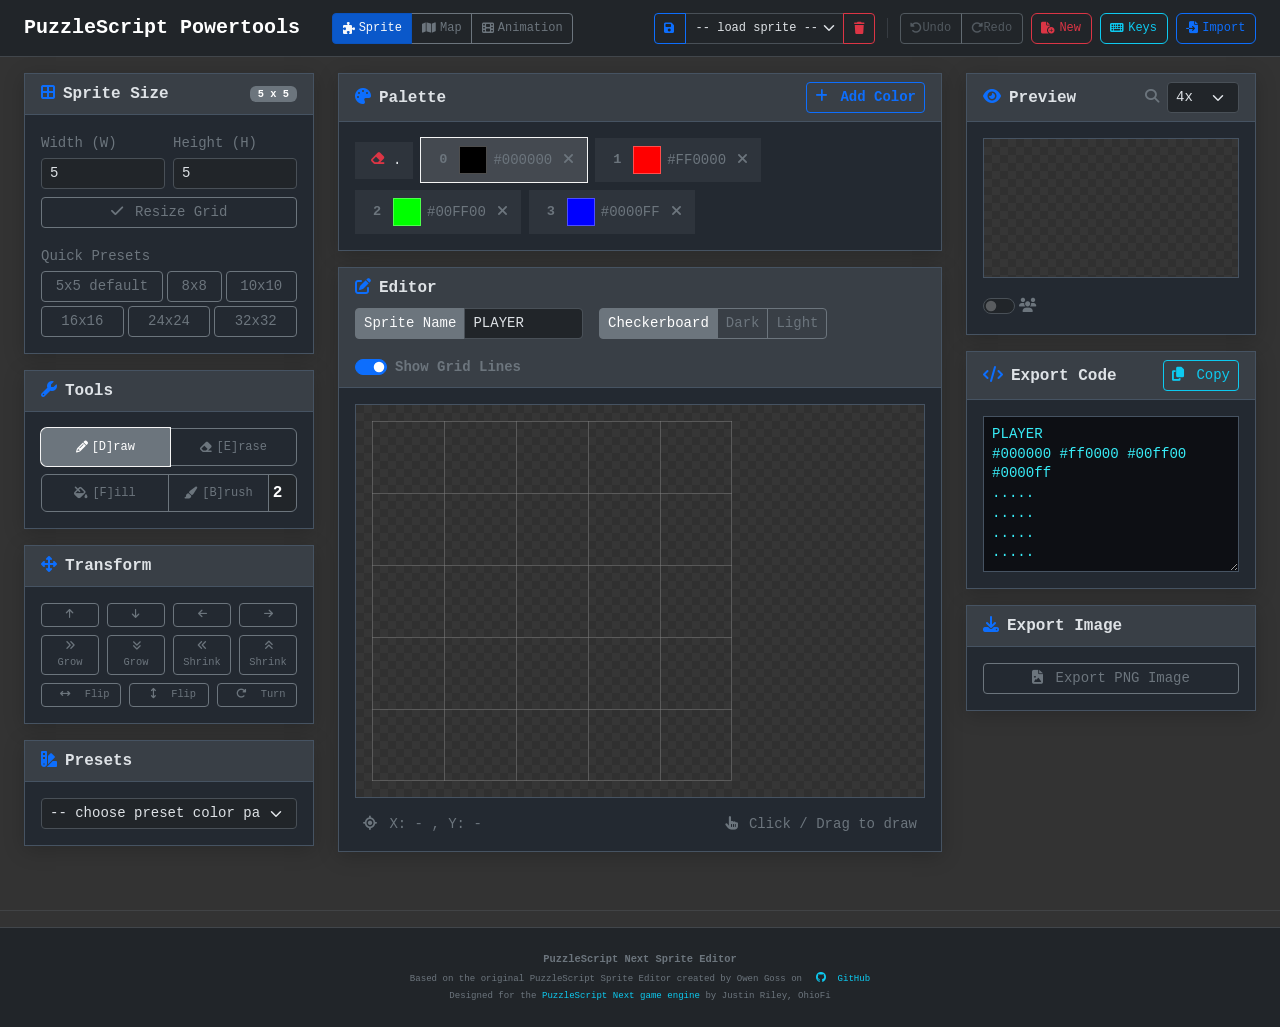
<file: index.html>
<!DOCTYPE html>
<html>

<head>
	<title>PuzzleScript Next Sprite Editor</title>

	<!-- Bootstrap 5 CSS -->
	<link href="https://cdn.jsdelivr.net/npm/bootstrap@5.3.2/dist/css/bootstrap.min.css" rel="stylesheet">
	<!-- FontAwesome 6 Icons -->
	<link rel="stylesheet" href="https://cdnjs.cloudflare.com/ajax/libs/font-awesome/6.4.2/css/all.min.css">
	<script src="https://ajax.googleapis.com/ajax/libs/jquery/1.7.2/jquery.min.js"></script>
	<!--link rel="stylesheet" href="normalize.css"-->
	<link rel="stylesheet" href="psse_style.css">

	</script>
</head>

<body class="" data-bs-theme="dark">

	<!-- Header Navbar -->
<nav class="navbar navbar-expand-lg navbar-dark bg-dark border-bottom border-secondary-subtle py-2">
  <div class="container-fluid px-4">

    <!-- Left: Brand Title & Tool Switcher -->
    <div class="d-flex align-items-center gap-3">
      <span class="navbar-brand d-flex align-items-center gap-2 fw-bold mb-0 fs-5">
        PuzzleScript Powertools
      </span>

      <!-- Tool Switcher Buttons -->
        <div class="btn-group btn-group-sm" role="group" aria-label="Tool Navigation">
          <a href="index.html" class="btn btn-primary active text-light d-flex align-items-center gap-1">
            <i class="fa-solid fa-puzzle-piece"></i> Sprite
          </a>
          <a href="mapeditor.html" class="btn btn-outline-secondary text-secondary d-flex align-items-center gap-1">
            <i class="fa-solid fa-map"></i> Map
          </a>
          <a href="animationeditor.html" class="btn btn-outline-secondary  text-secondary d-flex align-items-center gap-1">
            <i class="fa-solid fa-film"></i> Animation
          </a>
        </div>
    </div>

    <!-- Right: Unified Action Controls -->
    <div class="d-flex align-items-center gap-2 ms-auto mt-2 mt-lg-0">

      <!-- Save / Load Input Group -->
      <div class="input-group input-group-sm" style="max-width: 260px;">
        <button class="btn btn-outline-primary" onclick="saveCurrentStateManual()" title="Save current state to localStorage">
          <i class="fa-solid fa-floppy-disk"></i>
        </button>
        <select id="savedStatesSelect" class="form-select" onchange="loadSelectedState(this.value)">
          <option value="" disabled selected>-- load sprite --</option>
        </select>
        <button class="btn btn-outline-danger" type="button" onclick="deleteSelectedState()" title="Delete selected snapshot">
          <i class="fa-solid fa-trash"></i>
        </button>
      </div>

      <!-- Vertical Divider -->
      <div class="vr bg-secondary d-none d-lg-block mx-1"></div>

      <!-- Undo / Redo -->
      <div class="btn-group btn-group-sm" role="group">
        <button class="btn btn-outline-secondary" onclick="undo()" id="btnUndo" title="Undo (Ctrl+Z)" disabled>
          <i class="fa-solid fa-rotate-left"></i> Undo
        </button>
        <button class="btn btn-outline-secondary" onclick="redo()" id="btnRedo" title="Redo (Ctrl+Y)" disabled>
          <i class="fa-solid fa-rotate-right"></i> Redo
        </button>
      </div>

      <!-- Action Buttons -->
      <button class="btn btn-outline-danger" onclick="clearGrid()" title="Clear Grid">
        <i class="fa-solid fa-file-circle-plus me-1"></i> New
      </button>

      <button class="btn btn-outline-info" data-bs-toggle="modal" data-bs-target="#helpModal" title="Keyboard Shortcuts">
        <i class="fa-solid fa-keyboard me-1"></i> Keys
      </button>

      <button class="btn btn-outline-primary" data-bs-toggle="modal" data-bs-target="#importModal" title="Import Sprite Code">
        <i class="fa-solid fa-file-import me-1"></i> Import
      </button>

    </div>
  </div>
</nav>



	<!-- Main Container -->
	<div class="container-fluid px-4 mt-3">
		<div class="row g-4">

			<!-- LEFT COLUMN: Grid Settings & Editing Tools -->
			<div class="col-lg-3 col-md-4">

				<!-- Grid Dimensions Card -->
				<div class="card mb-3">
					<div class="card-header d-flex justify-content-between align-items-center">
						<span><i class="fa-solid fa-border-all text-primary me-2"></i>Sprite Size</span>
						<span class="badge bg-secondary small-2" id="gridDimBadge">5 x 5</span>
					</div>
					<div class="card-body">
						<div class="row g-2 align-items-center mb-3">
							<div class="col-6">
								<label for="gridWidth" class="form-label small text-secondary mb-1">Width (W)</label>
								<input type="number" id="gridWidth" class="form-control form-control-sm" min="1"
									max="64" value="5">
							</div>
							<div class="col-6">
								<label for="gridHeight" class="form-label small text-secondary mb-1">Height (H)</label>
								<input type="number" id="gridHeight" class="form-control form-control-sm" min="1"
									max="64" value="5">
							</div>
							<div class="col-12 mt-2">
								<button class="btn btn-outline-secondary btn-sm w-full w-100" onclick="applyGridSize()">
									<i class="fa-solid fa-check me-1"></i> Resize Grid
								</button>
							</div>
						</div>

						<!-- Quick Size Presets -->
						<label class="form-label small text-secondary mb-1">Quick Presets</label>
						<div class="d-flex flex-wrap gap-1">
							<button class="btn btn-outline-secondary btn-sm flex-fill" onclick="setQuickSize(5,5)">5x5
								default</button>
							<button class="btn btn-outline-secondary btn-sm flex-fill"
								onclick="setQuickSize(8,8)">8x8</button>
							<button class="btn btn-outline-secondary btn-sm flex-fill"
								onclick="setQuickSize(10,10)">10x10</button>
							<button class="btn btn-outline-secondary btn-sm flex-fill"
								onclick="setQuickSize(16,16)">16x16</button>
							<button class="btn btn-outline-secondary btn-sm flex-fill"
								onclick="setQuickSize(24,24)">24x24</button>
							<button class="btn btn-outline-secondary btn-sm flex-fill"
								onclick="setQuickSize(32,32)">32x32</button>
						</div>
					</div>
				</div>

<div class="card mb-3">
  <div class="card-header"><i class="fa-solid fa-wrench text-primary me-2"></i>Tools</div>
  <div class="card-body p-2 p-xl-3">
    <div class="d-grid gap-2">
                            <div class="btn-group w-100" role="group">
                                <button class="btn btn-outline-secondary tool-btn active w-50" id="toolPencil"
                                    onclick="setTool('draw')">
                                    <i class="fa-solid fa-pencil"></i>
                                    <span class="tool-label">[D]raw</span>
                                </button>
                                <button class="btn btn-outline-secondary tool-btn w-50" id="toolEraser"
                                    onclick="setTool('erase')">
                                    <i class="fa-solid fa-eraser"></i>
                                    <span class="tool-label">[E]rase</span>
                                </button>
                            </div>
                            <!-- Row 2: Fill, Brush & Size -->
                            <div class="input-group w-100">
                                <button class="btn btn-outline-secondary tool-btn w-50" id="toolFill"
                                    onclick="setTool('fill')">
                                    <i class="fa-solid fa-fill-drip"></i>
                                    <span class="tool-label">[F]ill</span>
                                </button>
                                <button class="btn btn-outline-secondary tool-btn flex-grow-1" id="toolBrush"
                                    onclick="setTool('brush')">
                                    <i class="fa-solid fa-paint-brush"></i>
                                    <span class="tool-label">[B]rush</span>
                                </button>
                                <input type="number" id="brushSizeInput"
                                    class="form-control bg-dark text-white border-secondary text-left fw-bold px-1"
                                    style="max-width: 52px" value="2" min="1" max="16"
                                    oninput="updateBrushSize(this.value)" />
                            </div>

                        </div>
  </div>
</div>

				<!-- Transform Controls -->
				<div class="card mb-3">
					<div class="card-header"><i
							class="fa-solid fa-arrows-up-down-left-right text-primary me-2"></i>Transform</div>
					<div class="card-body">
						<div class="row g-2 text-center">
							<div class="col-3">
								<button class="btn btn-outline-secondary btn-sm w-100 small-2" onclick="shiftGrid('up')"
									title="Shift Up"><i class="fa-solid fa-arrow-up"></i></button>
							</div>
							<div class="col-3">
								<button class="btn btn-outline-secondary btn-sm w-100 small-2"
									onclick="shiftGrid('down')" title="Shift Down"><i
										class="fa-solid fa-arrow-down"></i></button>
							</div>
							<div class="col-3">
								<button class="btn btn-outline-secondary btn-sm w-100 small-2"
									onclick="shiftGrid('left')" title="Shift Left"><i
										class="fa-solid fa-arrow-left"></i></button>
							</div>
							<div class="col-3">
								<button class="btn btn-outline-secondary btn-sm w-100 small-2"
									onclick="shiftGrid('right')" title="Shift Right"><i
										class="fa-solid fa-arrow-right"></i></button>
							</div>
							<div class="col-3">
								<button class="btn btn-outline-secondary btn-sm w-100 small-2" onclick="growX()"
									title="Flip Horizontal"><i class="fa-solid fa-angles-right"></i> Grow</button>
							</div>
							<div class="col-3">
								<button class="btn btn-outline-secondary btn-sm w-100 small-2" onclick="growY()"
									title="Flip Vertical"><i class="fa-solid fa-angles-down"></i> Grow</button>
							</div>
							<div class="col-3">
								<button class="btn btn-outline-secondary btn-sm w-100 small-2" onclick="shrinkX()"
									title="Flip Horizontal"><i class="fa-solid fa-angles-left"></i> Shrink</button>
							</div>
							<div class="col-3">
								<button class="btn btn-outline-secondary btn-sm w-100 small-2" onclick="shrinkY()"
									title="Flip Vertical"><i class="fa-solid fa-angles-up"></i> Shrink</button>
							</div>
							<div class="col-4">
								<button class="btn btn-outline-secondary btn-sm w-100 small-2" onclick="flipGrid('h')"
									title="Flip Horizontal"><i class="fa-solid fa-arrows-left-right"></i> Flip</button>
							</div>
							<div class="col-4">
								<button class="btn btn-outline-secondary btn-sm w-100 small-2" onclick="flipGrid('v')"
									title="Flip Vertical"><i class="fa-solid fa-arrows-up-down"></i> Flip</button>
							</div>
							<div class="col-4">
								<button class="btn btn-outline-secondary btn-sm w-100 small-2" onclick="rotate90()"
									title="90 Rotate CW"><i class="fa-solid fa-rotate-right"></i> Turn</button>
							</div>

						</div>
					</div>
				</div>

				<!-- Preset Palettes Dropdown -->
				<div class="card mb-3">
					<div class="card-header"><i class="fa-solid fa-swatchbook text-primary me-2"></i>Presets
					</div>
					<div class="card-body">
						<select id="palettePresets" class="form-select form-select-sm"
							onchange="loadPalettePreset(this.value)">
							<option value="" disabled selected>-- choose preset color palette --</option>
							<option value="ps_classic">PuzzleScript Classic (4 Colors)</option>
							<option value="pico8">PICO-8 (16 Colors)</option>
							<option value="gameboy">Game Boy DMG (4 Colors)</option>
							<option value="c64">Commodore 64 (16 Colors)</option>
							<option value="neon">Cyberpunk Neon (6 Colors)</option>
							<option value="pastel">Pastel Dreams (6 Colors)</option>
						</select>
					</div>
				</div>

			</div>

			<!-- MIDDLE COLUMN: Color Palette Bar & Main Interactive Canvas -->
			<div class="col-lg-6 col-md-8">

				<!-- Dynamic Palette Bar Card -->
				<div class="card mb-3">
					<div class="card-header d-flex justify-content-between align-items-center">
						<span><i class="fa-solid fa-palette text-primary me-2"></i>Palette</span>
						<button class="btn btn-outline-primary btn-sm fw-semibold" onclick="addColorSlot()">
							<i class="fa-solid fa-plus me-1"></i> Add Color
						</button>
					</div>
					<div class="card-body">
						<div id="paletteContainer" class="d-flex flex-wrap gap-2 align-items-center">
							<!-- Dynamically populated color slots -->
						</div>
					</div>
				</div>

				<!-- Drawing Canvas Area -->
				<div class="card">
					<div class="card-header d-flex flex-wrap align-items-center justify-content-between gap-2">
						<span class="fw-semibold"><i
								class="fa-solid fa-pen-to-square text-primary me-2"></i>Editor</span>

						<div class="d-flex flex-wrap align-items-center gap-3">
							<!-- Sprite Name Input -->
							<div class="input-group input-group-sm" style="max-width: 40%;">
								<span class="input-group-text bg-secondary border-secondary text-light small">Sprite
									Name</span>
								<input type="text" id="spriteNameInput" class="form-control" value="PLAYER"
									oninput="updatePuzzleScriptOutput()">
							</div>

							<!-- Background Mode Selector -->
							<div class="btn-group btn-group-sm" role="group">
								<button class="btn btn-outline-secondary active" id="bgModeCheck"
									onclick="setPreviewBG('checkerboard')">Checkerboard</button>
								<button class="btn btn-outline-secondary" id="bgModeDark"
									onclick="setPreviewBG('dark')">Dark</button>
								<button class="btn btn-outline-secondary" id="bgModeLight"
									onclick="setPreviewBG('light')">Light</button>
							</div>

							<!-- Grid Lines Toggle -->
							<div class="form-check form-switch mb-0 d-flex align-items-center gap-2">
								<input class="form-check-input mt-0" type="checkbox" id="toggleGridLines" checked
									onchange="renderAll()">
								<label class="form-check-label small text-secondary" for="toggleGridLines">Show Grid
									Lines</label>
							</div>
						</div>
					</div>
					<div class="card-body p-3 text-center">

						<div class="canvas-container bg-checkerboard mx-auto" id="canvasWrapper">
							<canvas id="editorCanvas"></canvas>
						</div>

						<div class="d-flex justify-content-between align-items-center mt-3 text-secondary small px-2">
							<span id="coordInfo"><i class="fa-solid fa-location-crosshairs me-1"></i> X: - , Y: -</span>
							<span><i class="fa-solid fa-hand-pointer me-1"></i> Click / Drag to draw</span>
						</div>

					</div>
				</div>

			</div>

			<!-- RIGHT COLUMN: Clean Icon Preview, PuzzleScript Output & Export -->
			<div class="col-lg-3 col-md-12">

<!-- Clean Preview Card -->
<div class="card mb-3">
  <div class="card-header d-flex justify-content-between align-items-center">
    <span><i class="fa-solid fa-eye text-primary me-2"></i>Preview</span>
    <!-- <span class="badge bg-dark border border-secondary" id="previewScaleBadge">4x Scale</span> -->
     <div class="d-flex align-items-center gap-1">
        <label for="previewScaleSelect" class="form-label small text-secondary mb-0 me-1"><i class="fa-solid fa-magnifying-glass"></i></label>
        <select id="previewScaleSelect" class="form-select form-select-sm" style="width: 72px;" onchange="setPreviewScale(this.value)">
          <option value="1">1x</option>
          <option value="2">2x</option>
          <option value="4" selected>4x</option>
          <option value="8">8x</option>
          <option value="16">16x</option>
        </select>
      </div>
  </div>
  <div class="card-body text-center">

    <!-- Preview Box -->
    <div id="previewContainer"
      class="p-3 mb-3 bg-checkerboard d-flex justify-content-center align-items-center"
      style="min-height: 140px; max-height: 200px; overflow: auto;">
      <canvas id="previewCanvas"></canvas>
    </div>

    <!-- Simplified Controls: Scale Dropdown & Wallpaper Switch -->
    <div class="d-flex flex-wrap align-items-center justify-content-between gap-2">
      
      

      <!-- Wallpaper Switch -->
      <div class="form-check form-switch mb-0 d-inline-flex align-items-center gap-1 ps-0">
        <input class="form-check-input ms-0 mt-0" type="checkbox" id="toggleWallpaper" onchange="toggleWallpaperMode(this.checked)">
        <label class="form-check-label small text-secondary text-nowrap" for="toggleWallpaper"><i class="fa-solid fa-users"></i></label>
      </div>
    </div>

  </div>
</div>

				<!-- PuzzleScript Sprite Code Output -->
				<div class="card mb-3">
					<div class="card-header d-flex justify-content-between align-items-center">
						<span><i class="fa-solid fa-code text-primary me-2"></i>Export Code</span>
						<button class="btn btn-outline-info btn-sm" onclick="copyPuzzleScriptCode()">
							<i class="fa-solid fa-copy me-1"></i> Copy
						</button>
					</div>
					<div class="card-body">


						<textarea id="psCodeOutput" class="form-control ps-code-box p-2" rows="7" readonly></textarea>

						<!-- <div class="mt-2">
							<button class="btn btn-outline-info btn-sm w-100" onclick="copyPuzzleScriptCode()">

								<i class="fa-solid fa-copy me-1"></i> Copy
							</button>
							
						</div> -->
					</div>
				</div>

				<!-- Export -->
				<div class="card mb-3">
					<div class="card-header"><i class="fa-solid fa-download text-primary me-2"></i>Export Image</div>
					<div class="card-body d-grid gap-2">
						<button class="btn btn-outline-secondary btn-sm" onclick="exportPNG()">
							<i class="fa-solid fa-file-image me-1"></i> Export PNG Image
						</button>
					</div>
				</div>

			</div>

		</div>
	</div>



	<!-- MODAL 1: Import PuzzleScript Code -->
	<div class="modal fade" id="importModal" tabindex="-1" aria-hidden="true">
		<div class="modal-dialog modal-dialog-centered">
			<div class="modal-content card">
				<div class="modal-header card-header">
					<h5 class="modal-title"><i class="fa-solid fa-file-import text-primary me-2"></i>Import PuzzleScript
						Sprite Code</h5>
					<button type="button" class="btn-close btn-close-white" data-bs-dismiss="modal"
						aria-label="Close"></button>
				</div>
				<div class="modal-body">
					<p class="text-secondary mb-2">
						Paste your PuzzleScript sprite definition below (including name, colors, and grid matrix):
					</p>
					<textarea id="importCodeArea" class="form-control ps-code-box p-2 mb-3" rows="8"
						placeholder="PLAYER&#10;#ff0000 #00ff00 #0000ff&#10;.010.&#10;00100&#10;.010.&#10;.1.1.&#10;.1.1."></textarea>
					<div id="importErrorAlert" class="alert alert-danger p-2 d-none"></div>
				</div>
				<div class="modal-footer d-flex justify-content-between">
					<button type="button" class="btn btn-secondary btn-sm" data-bs-dismiss="modal">Cancel</button>
					<div class="d-flex align-items-center gap-2">
						<input type="number" id="importScaleW"
							class="form-control form-control-sm bg-dark text-white border-secondary"
							style="width: 60px;" value="16" min="1" max="128" title="Width">
						<span class="text-secondary">x</span>
						<input type="number" id="importScaleH"
							class="form-control form-control-sm bg-dark text-white border-secondary"
							style="width: 60px;" value="16" min="1" max="128" title="Height">
						<button type="button" class="btn btn-info btn-sm text-dark" onclick="importAndScale()">Import &
							Scale</button>
						<button type="button" class="btn btn-primary btn-sm ms-2" onclick="importAsIs()">Import
							As-Is</button>
					</div>
				</div>
			</div>
		</div>
	</div>

	<!-- MODAL 2: Keyboard Shortcuts Help -->
	<div class="modal fade" id="helpModal" tabindex="-1" aria-hidden="true">
		<div class="modal-dialog modal-dialog-centered">
			<div class="modal-content card">
				<div class="modal-header card-header">
					<h5 class="modal-title"><i class="fa-solid fa-keyboard text-info me-2"></i>Keyboard Shortcuts</h5>
					<button type="button" class="btn-close btn-close-white" data-bs-dismiss="modal"
						aria-label="Close"></button>
				</div>
				<div class="modal-body">
					<div class="table-responsive">
						<table class="table table-dark table-sm align-middle">
							<thead>
								<tr>
									<th>Key</th>
									<th>Action</th>
								</tr>
							</thead>
							<tbody>
								<tr>
									<td><kbd>0</kbd> - <kbd>9</kbd></td>
									<td>Select Color Slots 0 to 9</td>
								</tr>
								<tr>
									<td><kbd>D</kbd></td>
									<td>Draw Tool</td>
								</tr>
								<tr>
									<td><kbd>E</kbd></td>
									<td>Erase Tool</td>
								</tr>
								<tr>
									<td><kbd>F</kbd></td>
									<td>fill Tool</td>
								</tr>
								<tr>
									<td><kbd>P</kbd></td>
									<td>Color Picker Tool</td>
								</tr>
								<tr>
									<td><kbd>B</kbd></td>
									<td>Brush Tool</td>
								</tr>
								<tr>
									<td><kbd>Ctrl</kbd> + <kbd>Z</kbd></td>
									<td>Undo</td>
								</tr>
								<tr>
									<td><kbd>Ctrl</kbd> + <kbd>Y</kbd></td>
									<td>Redo</td>
								</tr>
							</tbody>
						</table>
					</div>
				</div>
			</div>
		</div>
	</div>

	<!-- Toast Container -->
	<div class="toast-container position-fixed bottom-0 end-0 p-3">
		<div id="liveToast" class="toast align-items-center text-bg-primary border-0" role="alert" aria-live="assertive"
			aria-atomic="true">
			<div class="d-flex">
				<div class="toast-body" id="toastMessage">
					Action completed successfully!
				</div>
				<button type="button" class="btn-close btn-close-white me-2 m-auto" data-bs-dismiss="toast"
					aria-label="Close"></button>
			</div>
		</div>
	</div>
	<hr class="mt-5 text-secondary">
	<!-- Footer Credit Banner -->
	<footer class="mt-0 py-4 border-top border-secondary-subtle bg-dark text-center text-secondary small-2">
		<div class="container">
			<p class="mb-1">
				<strong>PuzzleScript Next Sprite Editor</strong>
			</p>
			<p class="mb-1 small">
				Based on the original PuzzleScript Sprite Editor created by Owen Goss on <a
					href="https://github.com/otrain13/PSSpriteEditor" target="_blank"
					class="text-info text-decoration-none"><i class="fa-brands fa-github me-1"></i>GitHub</a>
			</p>
			<p class="mb-0 small">
				Designed for the <a href="https://puzzlescriptnext.polyomino.com/" target="_blank"
					class="text-info text-decoration-none">PuzzleScript Next game engine</a> by Justin
				Riley, OhioFi
			</p>
		</div>
	</footer>
	<script src="https://cdn.jsdelivr.net/npm/bootstrap@5.3.2/dist/js/bootstrap.bundle.min.js"></script>
	<script src="psse.js"></script>
</body>

</html>
</file>
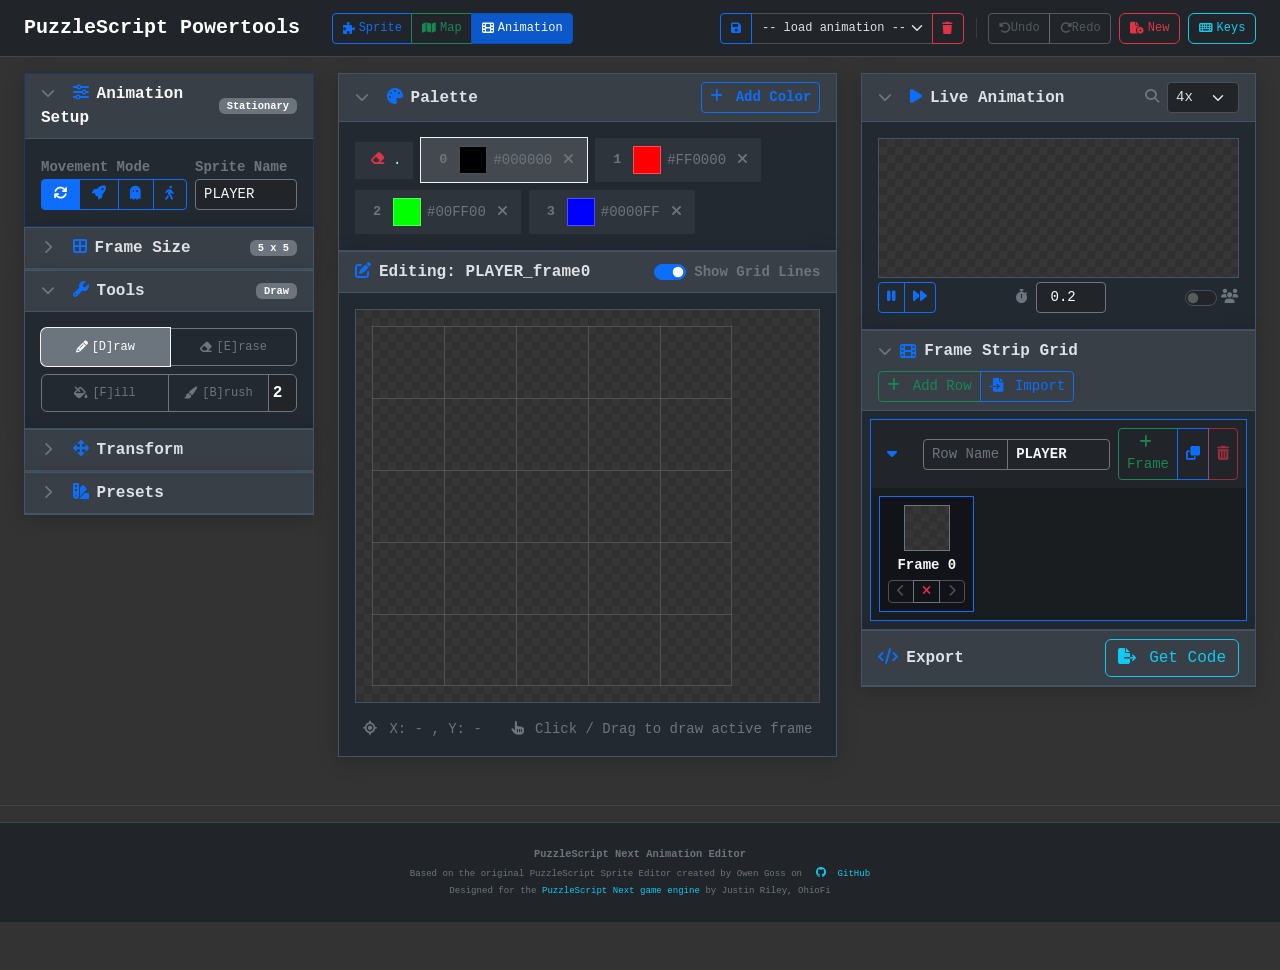
<file: animationeditor.html>
<!doctype html>
<html lang="en" data-bs-theme="dark">

<head>
    <meta charset="UTF-8" />
    <meta name="viewport" content="width=device-width, initial-scale=1.0" />
    <title>PuzzleScript Next Animation Editor</title>

    <!-- Bootstrap 5 CSS & FontAwesome Icons -->
    <link href="https://cdn.jsdelivr.net/npm/bootstrap@5.3.2/dist/css/bootstrap.min.css" rel="stylesheet" />
    <link rel="stylesheet" href="https://cdnjs.cloudflare.com/ajax/libs/font-awesome/6.4.2/css/all.min.css" />
    <link rel="stylesheet" href="psse_style.css" />
</head>

<body class="pb-5">
    <!-- Header Navbar -->
    <nav class="navbar navbar-expand-lg navbar-dark bg-dark border-bottom border-secondary-subtle py-2">
        <div class="container-fluid px-4">
            <!-- Left: Brand Title & Tool Switcher -->
            <div class="d-flex align-items-center gap-3">
                <span class="navbar-brand d-flex align-items-center gap-2 fw-bold mb-0 fs-5">
                    PuzzleScript Powertools
                </span>

                <div class="btn-group btn-group-sm" role="group" aria-label="Tool Navigation">
                    <a href="index.html" class="btn btn-outline-primary d-flex align-items-center gap-1">
                        <i class="fa-solid fa-puzzle-piece"></i> Sprite
                    </a>
                    <a href="mapeditor.html" class="btn btn-outline-success d-flex align-items-center gap-1">
                        <i class="fa-solid fa-map"></i> Map
                    </a>
                    <a href="animationeditor.html"
                        class="btn btn-primary active text-light d-flex align-items-center gap-1">
                        <i class="fa-solid fa-film"></i> Animation
                    </a>
                </div>
            </div>

            <!-- Right: Action Controls -->
            <div class="d-flex align-items-center gap-2 ms-auto mt-2 mt-lg-0">
                <div class="input-group input-group-sm" style="max-width: 260px">
                    <button class="btn btn-outline-primary" onclick="saveAnimStateManual()" title="Save Animation">
                        <i class="fa-solid fa-floppy-disk"></i>
                    </button>
                    <select id="savedAnimsSelect" class="form-select" onchange="loadSelectedAnimState(this.value)">
                        <option value="" disabled selected>
                            -- load animation --
                        </option>
                    </select>
                    <button class="btn btn-outline-danger" type="button" onclick="deleteSelectedAnimState()"
                        title="Delete Save">
                        <i class="fa-solid fa-trash"></i>
                    </button>
                </div>

                <div class="vr bg-secondary d-none d-lg-block mx-1"></div>

                <div class="btn-group btn-group-sm" role="group">
                    <button class="btn btn-outline-secondary" onclick="undo()" id="btnUndo" title="Undo (Ctrl+Z)"
                        disabled>
                        <i class="fa-solid fa-rotate-left"></i> Undo
                    </button>
                    <button class="btn btn-outline-secondary" onclick="redo()" id="btnRedo" title="Redo (Ctrl+Y)"
                        disabled>
                        <i class="fa-solid fa-rotate-right"></i> Redo
                    </button>
                </div>

                <button class="btn btn-outline-danger" onclick="clearCurrentFrame()" title="Clear Frame">
                    <i class="fa-solid fa-file-circle-plus me-1"></i> New
                </button>

                <button class="btn btn-outline-info" data-bs-toggle="modal" data-bs-target="#helpModal"
                    title="Keyboard Shortcuts">
                    <i class="fa-solid fa-keyboard me-1"></i> Keys
                </button>
            </div>
        </div>
    </nav>

    <!-- Main Container -->
    <div class="container-fluid px-4 mt-3">
        <div class="row g-4">

            <!-- LEFT COLUMN: Grid Settings & Editing Tools -->
            <div id="leftColumn" class="col-lg-3 col-md-4">

                <!-- ANIMATION SETUP CARD (Starts Open) -->
                <div class="card mb-0 border-primary border-opacity-25">
                    <div class="card-header d-flex align-items-center justify-content-between py-2" 
                        >
                        <span class="fw-bold text-light" data-bs-toggle="collapse" data-bs-target="#animationSetupCardBody" aria-expanded="true"
                        aria-controls="animationSetupCardBody" style="cursor: pointer;">
                            <i class="fa-solid fa-chevron-down collapse-icon text-secondary small me-2" ></i>
                            <i class="fa-solid fa-sliders text-primary me-2"></i>Animation Setup
                        </span>
                        <span class="badge bg-secondary small-2" id="setupDimBadge">Stationary</span>
                    </div>
                    <div class="card-body p-3 collapse show" id="animationSetupCardBody">
                        <div class="row g-2 align-items-center">
                            <!-- Animation Movement Type Selector -->
                            <div class="col-lg-7 col-md-12">
                                <label class="form-label small text-secondary fw-semibold mb-0">Movement Mode</label>
                                <div class="btn-group btn-group-sm w-100" role="group"
                                    aria-label="Movement Mode Selection">
                                    <input type="radio" class="btn-check" name="mainAnimType" id="mainTypeStationary"
                                        value="stationary" checked onchange="setAnimType('stationary')" />
                                    <label class="btn btn-outline-primary btn-sm text-truncate" for="mainTypeStationary"
                                        title="Stationary">
                                        <i class="fa-solid fa-sync"></i>
                                    </label>

                                    <input type="radio" class="btn-check" name="mainAnimType" id="mainTypeProjectile"
                                        value="projectile" onchange="setAnimType('projectile')" />
                                    <label class="btn btn-outline-primary btn-sm text-truncate" for="mainTypeProjectile"
                                        title="Projectile">
                                        <i class="fa-solid fa-rocket"></i>
                                    </label>

                                    <input type="radio" class="btn-check" name="mainAnimType" id="mainTypeEnemy"
                                        value="enemy" onchange="setAnimType('enemy')" />
                                    <label class="btn btn-outline-primary btn-sm text-truncate" for="mainTypeEnemy"
                                        title="Enemy">
                                        <i class="fa-solid fa-ghost"></i>
                                    </label>

                                    <input type="radio" class="btn-check" name="mainAnimType" id="mainTypePlayer"
                                        value="player" onchange="setAnimType('player')" />
                                    <label class="btn btn-outline-primary btn-sm text-truncate" for="mainTypePlayer"
                                        title="Player">
                                        <i class="fa-solid fa-person-walking"></i>
                                    </label>
                                </div>
                            </div>

                            <!-- Animated Sprite Base Name -->
                            <div class="col-lg-5 col-md-12">
                                <label class="form-label small text-secondary fw-semibold mb-0" for="animNameInput"
                                    id="animNameLabel">Sprite Name</label>
                                <div class="input-group input-group-sm">
                                    <input type="text" id="animNameInput"
                                        class="form-control form-control-sm bg-dark text-light border-secondary font-monospace"
                                        value="PLAYER" oninput="updateAnimName(this.value)" />
                                </div>
                            </div>
                        </div>
                    </div>
                </div>

                <!-- Dimensions Card (Starts Closed) -->
                <div class="card mb-0">
                    <div class="card-header d-flex justify-content-between align-items-center py-2"
                        >
                        <span class="collapsed" data-bs-toggle="collapse" data-bs-target="#dimensionsCardBody" aria-expanded="false"
                        aria-controls="dimensionsCardBody" style="cursor: pointer;">
                            <i class="fa-solid fa-chevron-down collapse-icon text-secondary small me-2 "></i>
                            <i class="fa-solid fa-border-all text-primary me-2"></i>Frame Size
                        </span>
                        <span class="badge bg-secondary small-2" id="gridDimBadge">5 x 5</span>
                    </div>
                    <div class="card-body p-3 collapse" id="dimensionsCardBody">
                        <div class="row g-2 align-items-center mb-0">
                            <div class="col-6">
                                <label for="gridWidth" class="form-label small text-secondary mb-0">Width (W)</label>
                                <input type="number" id="gridWidth" class="form-control form-control-sm" min="1"
                                    max="64" value="5" />
                            </div>
                            <div class="col-6">
                                <label for="gridHeight" class="form-label small text-secondary mb-0">Height (H)</label>
                                <input type="number" id="gridHeight" class="form-control form-control-sm" min="1"
                                    max="64" value="5" />
                            </div>
                            <div class="col-12 mt-2">
                                <button class="btn btn-outline-secondary btn-sm w-100" onclick="applyGridSize()">
                                    <i class="fa-solid fa-check me-1"></i> Resize All Frames
                                </button>
                            </div>
                        </div>
                    </div>
                </div>

                <!-- Tools Card (Starts Open) -->
                <div class="card mb-0">
                    <div class="card-header d-flex justify-content-between align-items-center py-2 "
                        >
                        <span data-bs-toggle="collapse" data-bs-target="#toolsCardBody" aria-expanded="true"
                        aria-controls="toolsCardBody" style="cursor: pointer;">
                            <i class="fa-solid fa-chevron-down collapse-icon text-secondary small me-2"></i>
                            <i class="fa-solid fa-wrench text-primary me-2"></i>Tools
                        </span>
                        <span class="badge bg-secondary small-2" id="toolsDimBadge">Draw</span>
                    </div>
                    <div class="card-body p-2 p-xl-3 collapse show" id="toolsCardBody">
                        <div class="d-grid gap-2">
                            <div class="btn-group w-100" role="group">
                                <button class="btn btn-outline-secondary tool-btn active w-50" id="toolPencil"
                                    onclick="setTool('draw')">
                                    <i class="fa-solid fa-pencil"></i>
                                    <span class="tool-label">[D]raw</span>
                                </button>
                                <button class="btn btn-outline-secondary tool-btn w-50" id="toolEraser"
                                    onclick="setTool('erase')">
                                    <i class="fa-solid fa-eraser"></i>
                                    <span class="tool-label">[E]rase</span>
                                </button>
                            </div>
                            <!-- Row 2: Fill, Brush & Size -->
                            <div class="input-group w-100">
                                <button class="btn btn-outline-secondary tool-btn w-50" id="toolFill"
                                    onclick="setTool('fill')">
                                    <i class="fa-solid fa-fill-drip"></i>
                                    <span class="tool-label">[F]ill</span>
                                </button>
                                <button class="btn btn-outline-secondary tool-btn flex-grow-1" id="toolBrush"
                                    onclick="setTool('brush')">
                                    <i class="fa-solid fa-paint-brush"></i>
                                    <span class="tool-label">[B]rush</span>
                                </button>
                                <input type="number" id="brushSizeInput"
                                    class="form-control bg-dark text-white border-secondary text-left fw-bold px-1"
                                    style="max-width: 52px" value="2" min="1" max="16"
                                    oninput="updateBrushSize(this.value)" />
                            </div>

                        </div>
                    </div>
                </div>

                <!-- Transform Controls Card (Starts Closed) -->
                <div class="card mb-0">
                    <div class="card-header py-2" 
                        >
                        <span class="collapsed" data-bs-toggle="collapse" data-bs-target="#transformCardBody" aria-expanded="false" aria-controls="transformCardBody"
                        style="cursor: pointer;">
                        <i class="fa-solid fa-chevron-down collapse-icon text-secondary small me-2"></i>
                        <i class="fa-solid fa-arrows-up-down-left-right text-primary me-2"></i>Transform
                        </span>
                    </div>
                    <div class="card-body p-3 collapse" id="transformCardBody">
                        <div class="row g-2 text-center">
                            <div class="col-3">
                                <button class="btn btn-outline-secondary btn-sm w-100 tool-btn"
                                    onclick="shiftGrid('up')" title="Shift Up">
                                    <i class="fa-solid fa-arrow-up"></i>
                                </button>
                            </div>
                            <div class="col-3">
                                <button class="btn btn-outline-secondary btn-sm w-100 tool-btn"
                                    onclick="shiftGrid('down')" title="Shift Down">
                                    <i class="fa-solid fa-arrow-down"></i>
                                </button>
                            </div>
                            <div class="col-3">
                                <button class="btn btn-outline-secondary btn-sm w-100 tool-btn"
                                    onclick="shiftGrid('left')" title="Shift Left">
                                    <i class="fa-solid fa-arrow-left"></i>
                                </button>
                            </div>
                            <div class="col-3">
                                <button class="btn btn-outline-secondary btn-sm w-100 tool-btn"
                                    onclick="shiftGrid('right')" title="Shift Right">
                                    <i class="fa-solid fa-arrow-right"></i>
                                </button>
                            </div>

                            <div class="col-3">
                                <button class="btn btn-outline-secondary btn-sm w-100 tool-btn" onclick="growX()"
                                    title="Grow X">
                                    <i class="fa-solid fa-angles-right"></i>
                                    <span class="tool-label">Grow X</span>
                                </button>
                            </div>
                            <div class="col-3">
                                <button class="btn btn-outline-secondary btn-sm w-100 tool-btn" onclick="growY()"
                                    title="Grow Y">
                                    <i class="fa-solid fa-angles-down"></i>
                                    <span class="tool-label">Grow Y</span>
                                </button>
                            </div>
                            <div class="col-3">
                                <button class="btn btn-outline-secondary btn-sm w-100 tool-btn" onclick="shrinkX()"
                                    title="Shrink X">
                                    <i class="fa-solid fa-angles-left"></i>
                                    <span class="tool-label">Shrink X</span>
                                </button>
                            </div>
                            <div class="col-3">
                                <button class="btn btn-outline-secondary btn-sm w-100 tool-btn" onclick="shrinkY()"
                                    title="Shrink Y">
                                    <i class="fa-solid fa-angles-up"></i>
                                    <span class="tool-label">Shrink Y</span>
                                </button>
                            </div>

                            <div class="col-4">
                                <button class="btn btn-outline-secondary btn-sm w-100 tool-btn" onclick="flipGrid('h')"
                                    title="Flip Horizontal">
                                    <i class="fa-solid fa-arrows-left-right"></i>
                                    <span class="tool-label">Flip X</span>
                                </button>
                            </div>
                            <div class="col-4">
                                <button class="btn btn-outline-secondary btn-sm w-100 tool-btn" onclick="flipGrid('v')"
                                    title="Flip Vertical">
                                    <i class="fa-solid fa-arrows-up-down"></i>
                                    <span class="tool-label">Flip Y</span>
                                </button>
                            </div>
                            <div class="col-4">
                                <button class="btn btn-outline-secondary btn-sm w-100 tool-btn" onclick="rotate90()"
                                    title="Rotate 90° CW">
                                    <i class="fa-solid fa-rotate-right"></i>
                                    <span class="tool-label">90° Turn</span>
                                </button>
                            </div>
                        </div>
                    </div>
                </div>

                <!-- Preset Palettes Card (Starts Closed) -->
                <div class="card mb-0">
                    <div class="card-header py-2" >
                        <span class="collapsed" data-bs-toggle="collapse" data-bs-target="#presetsCardBody"
                        aria-expanded="false" aria-controls="presetsCardBody" style="cursor: pointer;">
                            <i class="fa-solid fa-chevron-down collapse-icon text-secondary small me-2"></i>
                            <i class="fa-solid fa-swatchbook text-primary me-2"></i>Presets
                        </span>
                    </div>
                    <div class="card-body p-3 collapse" id="presetsCardBody">
                        <select id="palettePresets" class="form-select form-select-sm"
                            onchange="loadPalettePreset(this.value)">
                            <option value="" disabled selected>-- choose preset palette --</option>
                            <option value="ps_classic">PuzzleScript Classic (4 Colors)</option>
                            <option value="pico8">PICO-8 (16 Colors)</option>
                            <option value="gameboy">Game Boy DMG (4 Colors)</option>
                            <option value="c64">Commodore 64 (16 Colors)</option>
                        </select>
                    </div>
                </div>
            </div>

            <!-- MIDDLE COLUMN: Animation Setup, Multi-row Grid Sequence & Canvas Editor -->
            <div id="middleColumn" class="col-lg-5 col-md-8">
                <!-- Palette Bar Card -->
                <div class="card mb-0">
                    <div class="card-header d-flex justify-content-between align-items-center py-2"
                        >
                        <span data-bs-toggle="collapse" data-bs-target="#paletteCardBody" aria-expanded="true"
                        aria-controls="paletteCardBody" style="cursor: pointer;">
                            <i class="fa-solid fa-chevron-down collapse-icon text-secondary small me-2"></i>
                            <i class="fa-solid fa-palette text-primary me-2"></i>Palette
                        </span>
                        <button class="btn btn-outline-primary btn-sm fw-semibold"
                            onclick="addColorSlot(); event.stopPropagation();">
                            <i class="fa-solid fa-plus me-1"></i> Add Color
                        </button>
                    </div>
                    <div class="card-body p-3 collapse show" id="paletteCardBody">
                        <div id="paletteContainer" class="d-flex flex-wrap gap-2 align-items-center">
                            <!-- Dynamically populated color slots -->
                        </div>
                    </div>
                </div>

                <!-- Main Frame Editor Canvas Card -->
                <div class="card mb-0">
                    <div class="card-header d-flex flex-wrap align-items-center justify-content-between gap-2 py-2"
                        >
                        <span class="fw-semibold" id="activeFrameTitle" >
                            <!-- <i class="fa-solid fa-chevron-down collapse-icon text-secondary small me-2"></i> -->
                            <i class="fa-solid fa-pen-to-square text-primary me-2"></i>Editing: Frame 0
                        </span>

                        <div class="form-check form-switch mb-0 d-flex align-items-center gap-2"
                            onclick="event.stopPropagation();">
                            <input class="form-check-input mt-0" type="checkbox" id="toggleGridLines" checked
                                onchange="renderAll()" />
                            <label class="form-check-label small text-secondary" for="toggleGridLines">Show Grid
                                Lines</label>
                        </div>
                    </div>

                    <div class="card-body p-3 text-center collapse show" id="canvasCardBody">
                        <div class="canvas-container bg-checkerboard mx-auto" id="canvasWrapper">
                            <canvas id="editorCanvas"></canvas>
                        </div>
                        <div class="d-flex justify-content-between align-items-center mt-3 text-secondary small px-2">
                            <span id="coordInfo"><i class="fa-solid fa-location-crosshairs me-1"></i> X: - , Y: -</span>
                            <span><i class="fa-solid fa-hand-pointer me-1"></i> Click / Drag to draw active frame</span>
                        </div>
                    </div>
                </div>
            </div>

            <!-- RIGHT COLUMN: Animation Preview & PuzzleScript Code Output -->
            <div id="rightColumn" class="col-lg-4 col-md-12">

                <!-- Live Animation Preview Card -->
                <div class="card mb-0">
                    <div class="card-header d-flex justify-content-between align-items-center py-2"
                        >
                        <span data-bs-toggle="collapse" data-bs-target="#livePreviewCardBody" aria-expanded="true"
                        aria-controls="livePreviewCardBody" style="cursor: pointer;">
                            <i class="fa-solid fa-chevron-down collapse-icon text-secondary small me-2"></i>
                            <i class="fa-solid fa-play text-primary me-2"></i>Live Animation
                        </span>
                        <div class="d-flex align-items-center gap-1" onclick="event.stopPropagation();">
                            <label for="previewScaleSelect" class="form-label small text-secondary mb-0 me-1"><i
                                    class="fa-solid fa-magnifying-glass"></i></label>
                            <select id="previewScaleSelect" class="form-select form-select-sm" style="width: 72px;"
                                onchange="setPreviewScale(this.value)">
                                <option value="1">1x</option>
                                <option value="2">2x</option>
                                <option value="4" selected>4x</option>
                                <option value="8">8x</option>
                                <option value="16">16x</option>
                            </select>
                        </div>
                    </div>
                    <div class="card-body text-center collapse show" id="livePreviewCardBody">

                        <!-- Preview Canvas -->
                        <div id="previewContainer"
                            class="p-3 mb-1 bg-checkerboard d-flex justify-content-center align-items-center"
                            style="min-height: 140px; max-height: 200px; overflow: auto;">
                            <canvas id="previewCanvas"></canvas>
                        </div>

                        <!-- Animation Playback Controls -->
                        <div class="d-flex flex-wrap align-items-center justify-content-between gap-2 mb-0">
                            <div class="btn-group btn-group-sm" role="group" aria-label="Playback Controls">
                                <button class="btn btn-outline-primary" id="btnPlayPause" onclick="togglePlayPause()">
                                    <i class="fa-solid fa-pause"></i>
                                </button>
                                <button class="btn btn-outline-primary" id="btnStepNext" onclick="stepNextRow()"
                                    title="Next Frame">
                                    <i class="fa-solid fa-forward"></i>
                                </button>
                            </div>

                            <div class="d-flex align-items-center gap-1">
                                <label for="animIntervalInput" class="form-label small text-secondary mb-0 me-1"><i
                                        class="fa-solid fa-stopwatch"></i></label>
                                <input type="number" id="animIntervalInput"
                                    class="form-control form-control-sm bg-dark text-white border-secondary text-center"
                                    style="width: 70px;" value="0.2" step="0.05" min="0.01" max="5.0"
                                    onchange="updateAnimInterval(this.value)" />
                            </div>

                            <div class="form-check form-switch mb-0 d-inline-flex align-items-center gap-1 ps-0">
                                <input class="form-check-input ms-0 mt-0" type="checkbox" id="toggleWallpaper"
                                    onchange="toggleWallpaperMode(this.checked)" />
                                <label class="form-check-label small text-secondary text-nowrap"
                                    for="toggleWallpaper"><i class="fa-solid fa-users"></i></label>
                            </div>
                        </div>

                    </div>
                </div>

                <!-- ANIMATION FRAMES GRID CARD -->
                <div class="card mb-0">
                    <div class="card-header d-flex flex-wrap align-items-center justify-content-between gap-2 py-2"
                        >
                        <span class="d-flex align-items-center gap-2" data-bs-toggle="collapse" data-bs-target="#frameStripCardBody" aria-expanded="true"
                        aria-controls="frameStripCardBody" style="cursor: pointer;">
                            <i class="fa-solid fa-chevron-down collapse-icon text-secondary small"></i>
                            <i class="fa-solid fa-film text-primary"></i>
                            <span class="fw-bold">Frame Strip Grid</span>
                        </span>

                        <!-- Global Actions -->
                        <div class="btn-group btn-group-sm" role="group" onclick="event.stopPropagation();">
                            <button class="btn btn-outline-success" onclick="addRow()">
                                <i class="fa-solid fa-plus me-1"></i> Add Row
                            </button>
                            <button class="btn btn-outline-primary" data-bs-toggle="modal"
                                data-bs-target="#importAnimModal">
                                <i class="fa-solid fa-file-import me-1"></i> Import
                            </button>
                        </div>
                    </div>

                    <!-- Dynamic Multi-Row Grid Container -->
                    <div class="card-body p-2 collapse show" id="frameStripCardBody">
                        <div id="framesGridContainer" class="d-flex flex-column">
                            <!-- Dynamically rendered rows & frames with Drag and Drop -->
                        </div>
                    </div>
                </div>

                <!-- Export Code Card -->
                <div class="card mb-0">
                    <div class="card-header d-flex justify-content-between align-items-center py-2">
                        <span>

                            <i class="fa-solid fa-code text-primary me-2"></i>Export
                        </span>
                        <button class="btn btn-outline-info" data-bs-toggle="modal" data-bs-target="#exportModal"
                            onclick="generateExportCode()">
                            <i class="fa-solid fa-file-export me-1"></i> Get Code
                        </button>
                    </div>

                </div>

            </div>
        </div>
    </div>

    <!-- MODAL: Import Sprites as Animation Frames -->
    <div class="modal fade" id="importAnimModal" tabindex="-1" aria-hidden="true">
        <div class="modal-dialog modal-dialog-centered">
            <div class="modal-content card">
                <div class="modal-header card-header">
                    <h5 class="modal-title">
                        <i class="fa-solid fa-file-import text-primary me-2"></i>Import Sprites as Frames
                    </h5>
                    <button type="button" class="btn-close btn-close-white" data-bs-dismiss="modal"
                        aria-label="Close"></button>
                </div>
                <div class="modal-body">
                    <p class="text-secondary small mb-2">
                        Paste one or more PuzzleScript sprite definitions below:
                    </p>
                    <textarea id="importAnimCodeArea" class="form-control ps-code-box p-2 mb-0" rows="8"
                        placeholder="PLAYER_MovingRight_frame0&#10;#ff0000 #0000ff&#10;.000.&#10;00100&#10;.000.&#10;&#10;PLAYER_MovingRight_frame1&#10;#ff0000 #0000ff&#10;.000.&#10;00010&#10;.000."></textarea>
                    <div id="importAnimErrorAlert" class="alert alert-danger p-2 small d-none"></div>
                </div>
                <div class="modal-footer">
                    <button type="button" class="btn btn-secondary btn-sm" data-bs-dismiss="modal">
                        Cancel
                    </button>
                    <button type="button" class="btn btn-primary btn-sm" onclick="importAnimationCode()">
                        Import Frames
                    </button>
                </div>
            </div>
        </div>
    </div>

    <!-- Toast Container -->
    <div class="toast-container position-fixed bottom-0 end-0 p-3">
        <div id="liveToast" class="toast align-items-center text-bg-primary border-0" role="alert" aria-live="assertive"
            aria-atomic="true">
            <div class="d-flex">
                <div class="toast-body" id="toastMessage">
                    Action completed!
                </div>
                <button type="button" class="btn-close btn-close-white me-2 m-auto" data-bs-dismiss="toast"
                    aria-label="Close"></button>
            </div>
        </div>
    </div>



    <!-- MODAL: Export PuzzleScript Animation Code -->
    <div class="modal fade" id="exportModal" tabindex="-1" aria-hidden="true">
        <div class="modal-dialog modal-lg modal-dialog-centered">
            <div class="modal-content card">
                <div class="modal-header card-header d-flex align-items-center justify-content-between">
                    <h5 class="modal-title d-flex align-items-center gap-2">
                        <i class="fa-solid fa-file-export text-primary me-1"></i>
                        <span>Export PuzzleScript Animation</span>
                        <span class="badge bg-primary fs-6" id="modalAnimTypeBadge">STATIONARY</span>
                    </h5>
                    <button type="button" class="btn-close btn-close-white" data-bs-dismiss="modal"
                        aria-label="Close"></button>
                </div>
                <div class="modal-body">
                    <!-- Movement Type Selection inside Export Modal -->
                    <div class="mb-0">
                        <label class="form-label fw-bold text-light mb-2">Sprite Movement Mode</label>
                        <div class="btn-group w-100" role="group">
                            <input type="radio" class="btn-check" name="modalAnimType" id="modalTypeStationary"
                                value="stationary" onchange="setAnimType('stationary')" />
                            <label class="btn btn-outline-primary" for="modalTypeStationary">
                                <i class="fa-solid fa-sync me-1"></i> Stationary
                            </label>

                            <input type="radio" class="btn-check" name="modalAnimType" id="modalTypeProjectile"
                                value="projectile" onchange="setAnimType('projectile')" />
                            <label class="btn btn-outline-primary" for="modalTypeProjectile">
                                <i class="fa-solid fa-rocket me-1"></i> Projectile
                            </label>

                            <input type="radio" class="btn-check" name="modalAnimType" id="modalTypeEnemy" value="enemy"
                                onchange="setAnimType('enemy')" />
                            <label class="btn btn-outline-primary" for="modalTypeEnemy">
                                <i class="fa-solid fa-ghost me-1"></i> Enemy
                            </label>

                            <input type="radio" class="btn-check" name="modalAnimType" id="modalTypePlayer"
                                value="player" onchange="setAnimType('player')" />
                            <label class="btn btn-outline-primary" for="modalTypePlayer">
                                <i class="fa-solid fa-person-walking me-1"></i> Player
                            </label>
                        </div>
                    </div>

                    <hr class="border-secondary opacity-25" />

                    <div class="mb-0 small alert alert-dark border-secondary text-secondary" id="spriteTypeDescription">
                        Exporting animation rules based on the active setup.
                    </div>

                    <!-- Output Sections Accordion -->
                    <div class="accordion" id="exportAccordion">
                        <!-- 0. PRELUDE -->
                        <div class="card mb-2 border-secondary">
                            <div class="card-header bg-dark d-flex justify-content-between align-items-center py-2">
                                <span class="small fw-bold text-info">
                                    <i class="fa-solid fa-play-circle me-1"></i> PRELUDE (the section above OBJECTS)
                                </span>
                                <button class="btn btn-outline-info btn-sm small-2 m-1 float-end"
                                    onclick="copyField('exportPreludeCode')">
                                    <i class="fa-solid fa-copy me-1"></i> Copy
                                </button>
                            </div>
                            <div class="card-body p-2">
                                <textarea id="exportPreludeCode" class="form-control ps-code-box p-2" rows="3"
                                    readonly></textarea>
                            </div>
                        </div>

                        <!-- 1. OBJECTS -->
                        <div class="card mb-2 border-secondary">
                            <div class="card-header bg-dark d-flex justify-content-between align-items-center py-2">
                                <span class="small fw-bold text-info">
                                    <i class="fa-solid fa-cubes me-1"></i> OBJECTS
                                </span>
                                <button class="btn btn-outline-info btn-sm small-2 m-1 float-end"
                                    onclick="copyField('exportObjectsCode')">
                                    <i class="fa-solid fa-copy me-1"></i> Copy
                                </button>
                            </div>
                            <div class="card-body p-2">
                                <textarea id="exportObjectsCode" class="form-control ps-code-box p-2" rows="6"
                                    readonly></textarea>
                            </div>
                        </div>

                        <!-- 2. LEGEND -->
                        <div class="card mb-2 border-secondary">
                            <div class="card-header bg-dark d-flex justify-content-between align-items-center py-2">
                                <span class="small fw-bold text-info">
                                    <i class="fa-solid fa-list me-1"></i> LEGEND
                                </span>
                                <button class="btn btn-outline-info btn-sm small-2 m-1 float-end"
                                    onclick="copyField('exportLegendCode')">
                                    <i class="fa-solid fa-copy me-1"></i> Copy
                                </button>
                            </div>
                            <div class="card-body p-2">
                                <textarea id="exportLegendCode" class="form-control ps-code-box p-2" rows="5"
                                    readonly></textarea>
                            </div>
                        </div>

                        <!-- 3. COLLISIONLAYERS -->
                        <div class="card mb-2 border-secondary">
                            <div class="card-header bg-dark d-flex justify-content-between align-items-center py-2">
                                <span class="small fw-bold text-info">
                                    <i class="fa-solid fa-layer-group me-1"></i> COLLISIONLAYERS
                                </span>
                                <button class="btn btn-outline-info btn-sm small-2 m-1 float-end"
                                    onclick="copyField('exportCollisionLayersCode')">
                                    <i class="fa-solid fa-copy me-1"></i> Copy
                                </button>
                            </div>
                            <div class="card-body p-2">
                                <textarea id="exportCollisionLayersCode" class="form-control ps-code-box p-2" rows="1"
                                    readonly></textarea>
                            </div>
                        </div>

                        <!-- 4. RULES -->
                        <div class="card border-secondary">
                            <div class="card-header bg-dark d-flex justify-content-between align-items-center py-2">
                                <span class="small fw-bold text-info">
                                    <i class="fa-solid fa-gears me-1"></i> RULES
                                </span>
                                <button class="btn btn-outline-info btn-sm small-2 m-1 float-end"
                                    onclick="copyField('exportRulesCode')">
                                    <i class="fa-solid fa-copy me-1"></i> Copy
                                </button>
                            </div>
                            <div class="card-body p-2">
                                <textarea id="exportRulesCode" class="form-control ps-code-box p-2" rows="8"
                                    readonly></textarea>
                            </div>
                        </div>
                    </div>
                </div>
                <div class="modal-footer">
                    <button type="button" class="btn btn-secondary btn-sm" data-bs-dismiss="modal">Close</button>
                </div>
            </div>
        </div>
    
    </div>


                <hr class="mt-5 text-secondary">
	<!-- Footer Credit Banner -->
	<footer class="mt-0 py-4 border-top border-secondary-subtle bg-dark text-center text-secondary small-2">
		<div class="container">
			<p class="mb-1">
				<strong>PuzzleScript Next Animation Editor</strong>
			</p>
			<p class="mb-1 small">
				Based on the original PuzzleScript Sprite Editor created by Owen Goss on <a
					href="https://github.com/otrain13/PSSpriteEditor" target="_blank"
					class="text-info text-decoration-none"><i class="fa-brands fa-github me-1"></i>GitHub</a>
			</p>
			<p class="mb-0 small">
				Designed for the <a href="https://puzzlescriptnext.polyomino.com/" target="_blank"
					class="text-info text-decoration-none">PuzzleScript Next game engine</a> by Justin
				Riley, OhioFi
			</p>
		</div>
	</footer>

    <script src="https://cdn.jsdelivr.net/npm/bootstrap@5.3.2/dist/js/bootstrap.bundle.min.js"></script>
    <script src="animationscript.js"></script>
</body>

</html>
</file>
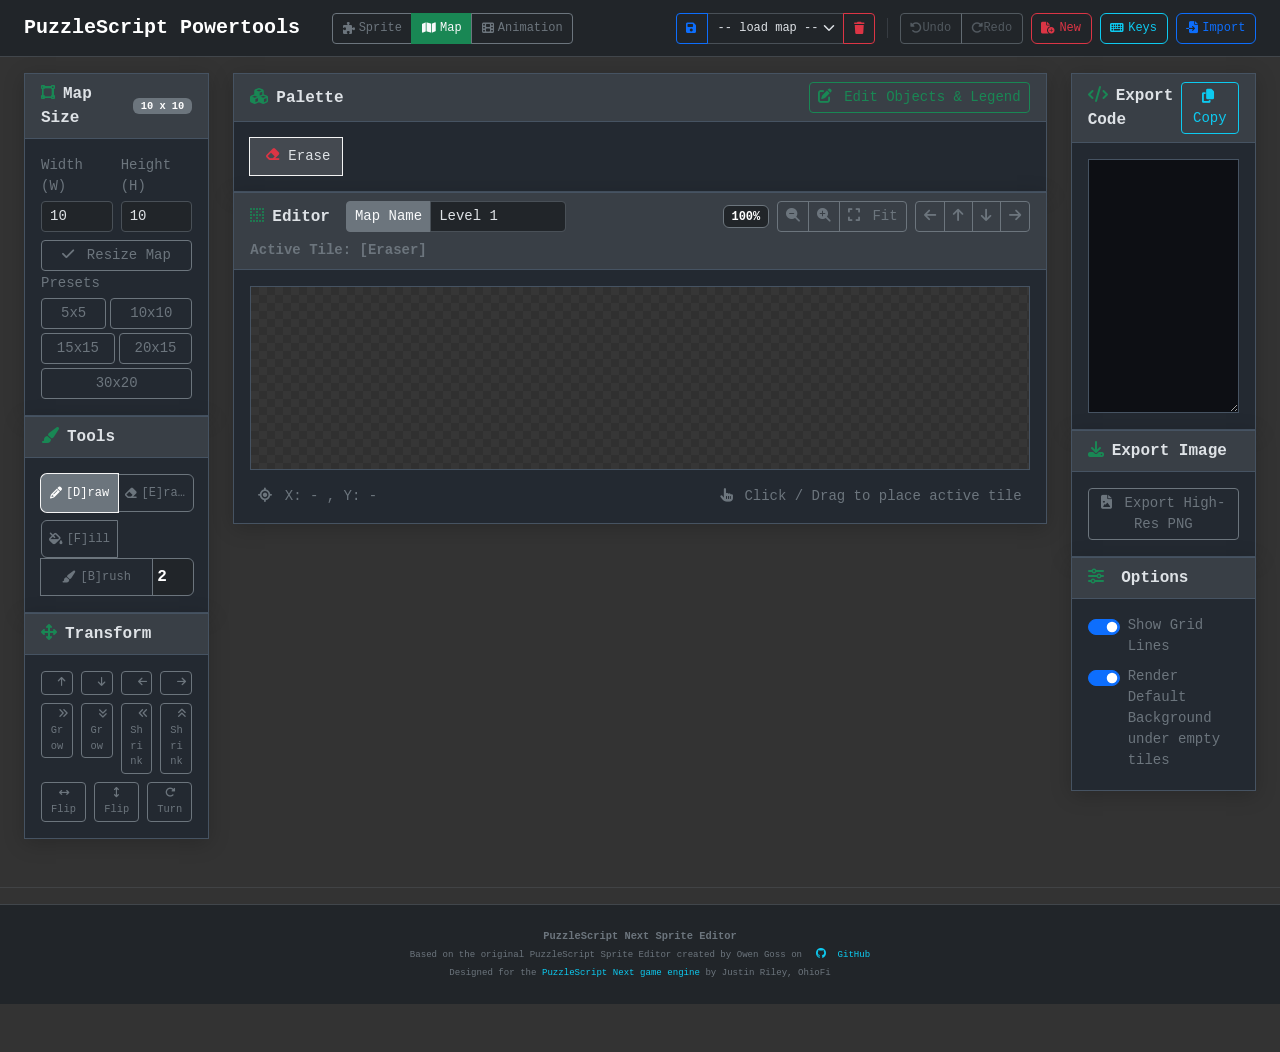
<file: mapeditor.html>
<!DOCTYPE html>
<html lang="en" data-bs-theme="dark">

<head>
  <meta charset="UTF-8">
  <meta name="viewport" content="width=device-width, initial-scale=1.0">
  <title>PuzzleScript Next Map Editor</title>

  <!-- Bootstrap 5 CSS -->
  <link href="https://cdn.jsdelivr.net/npm/bootstrap@5.3.2/dist/css/bootstrap.min.css" rel="stylesheet">
  <!-- FontAwesome 6 Icons -->
  <link rel="stylesheet" href="https://cdnjs.cloudflare.com/ajax/libs/font-awesome/6.4.2/css/all.min.css">
  <!-- Custom Styles -->
  <link rel="stylesheet" href="psse_style.css">
</head>

<body class="pb-5">

 
  


  <!-- Header Navbar -->
<nav class="navbar navbar-expand-lg navbar-dark bg-dark border-bottom border-secondary-subtle py-2">
  <div class="container-fluid px-4">

    <!-- Left: Brand Title & Tool Switcher -->
    <div class="d-flex align-items-center gap-3">
      <span class="navbar-brand d-flex align-items-center gap-2 fw-bold mb-0 fs-5">
        PuzzleScript Powertools
      </span>

      <!-- Tool Switcher Buttons -->
        <div class="btn-group btn-group-sm" role="group" aria-label="Tool Navigation">
          <a href="index.html" class="btn btn-outline-secondary text-secondary d-flex align-items-center gap-1">
            <i class="fa-solid fa-puzzle-piece"></i> Sprite
          </a>
          <a href="mapeditor.html" class="btn btn-success text-light d-flex align-items-center gap-1">
            <i class="fa-solid fa-map"></i> Map
          </a>
          <a href="animationeditor.html" class="btn btn-outline-secondary  text-secondary d-flex align-items-center gap-1">
            <i class="fa-solid fa-film"></i> Animation
          </a>
        </div>
    </div>

    <!-- Right: Unified Action Controls -->
    <div class="d-flex align-items-center gap-2 ms-auto mt-2 mt-lg-0">

      <!-- Save / Load Input Group -->
      <div class="input-group input-group-sm" style="max-width: 260px;">
        <button class="btn btn-outline-primary" onclick="saveMapStateManual()" title="Save Map to localStorage">
          <i class="fa-solid fa-floppy-disk"></i>
        </button>
        <select id="savedMapsSelect" class="form-select" onchange="loadSelectedMapState(this.value)">
          <option value="" disabled selected>-- load map --</option>
        </select>
        <button class="btn btn-outline-danger" type="button" onclick="deleteSelectedMapState()" title="Delete Snapshot">
          <i class="fa-solid fa-trash"></i>
        </button>
      </div>

      <!-- Vertical Divider -->
      <div class="vr bg-secondary d-none d-lg-block mx-1"></div>

      <!-- Undo / Redo -->
      <div class="btn-group btn-group-sm" role="group">
        <button class="btn btn-outline-secondary" onclick="undoMap()" id="btnMapUndo" title="Undo (Ctrl+Z)" disabled>
          <i class="fa-solid fa-rotate-left"></i> Undo
        </button>
        <button class="btn btn-outline-secondary" onclick="redoMap()" id="btnMapRedo" title="Redo (Ctrl+Y)" disabled>
          <i class="fa-solid fa-rotate-right"></i> Redo
        </button>
      </div>

      <!-- Action Buttons -->
      <button class="btn btn-outline-danger" onclick="clearMapGrid()" title="Clear Grid">
        <i class="fa-solid fa-file-circle-plus me-1"></i> New
      </button>

      <button class="btn btn-outline-info" data-bs-toggle="modal" data-bs-target="#mapHelpModal" title="Keyboard Shortcuts">
        <i class="fa-solid fa-keyboard me-1"></i> Keys
      </button>


      <button class="btn btn-outline-primary" data-bs-toggle="modal" data-bs-target="#importLevelModal" title="Import Level Map">
        <i class="fa-solid fa-file-import me-1"></i> Import
      </button>

    </div>
  </div>
</nav>





  <!-- Main Grid Container -->
  <div class="container-fluid px-4 mt-3">
    <div class="row g-4">

      <!-- LEFT COLUMN: Grid Size & Tools -->
      <div class="col-lg-2 col-md-4">

        <!-- Map Dimensions Card -->
        <div class="card mb-0">
          <div class="card-header d-flex justify-content-between align-items-center">
            <span><i class="fa-solid fa-vector-square text-success me-2"></i>Map Size</span>
            <span class="badge bg-secondary small-2" id="mapDimBadge">10 x 10</span>
          </div>
          <div class="card-body">
            <div class="row g-2 align-items-center mb-0">
              <div class="col-6">
                <label for="mapWidth" class="form-label small text-secondary mb-1">Width (W)</label>
                <input type="number" id="mapWidth" class="form-control form-control-sm" min="1" max="128" value="10">
              </div>
              <div class="col-6">
                <label for="mapHeight" class="form-label small text-secondary mb-1">Height (H)</label>
                <input type="number" id="mapHeight" class="form-control form-control-sm" min="1" max="128" value="10">
              </div>
              <div class="col-12 mt-2">
                <button class="btn btn-outline-secondary btn-sm w-100" onclick="applyMapDimensions()">
                  <i class="fa-solid fa-check me-1"></i> Resize Map
                </button>
              </div>
            </div>

            <!-- Quick Map Presets -->
            <label class="form-label small text-secondary mb-1">Presets</label>
            <div class="d-flex flex-wrap gap-1">
              <button class="btn btn-outline-secondary btn-sm flex-fill" onclick="setQuickMapSize(5,5)">5x5</button>
              <button class="btn btn-outline-secondary btn-sm flex-fill" onclick="setQuickMapSize(10,10)">10x10</button>
              <button class="btn btn-outline-secondary btn-sm flex-fill" onclick="setQuickMapSize(15,15)">15x15</button>
              <button class="btn btn-outline-secondary btn-sm flex-fill" onclick="setQuickMapSize(20,15)">20x15</button>
              <button class="btn btn-outline-secondary btn-sm flex-fill" onclick="setQuickMapSize(30,20)">30x20</button>
            </div>
          </div>
        </div>

        <!-- Tools -->
<div class="card mb-0">
  <div class="card-header"><i class="fa-solid fa-paint-brush text-success me-2"></i>Tools</div>
  <div class="card-body p-2 p-xl-3">
   <div class="d-grid gap-2">
                            <div class="btn-group w-100" role="group">
                                <button class="btn btn-outline-secondary tool-btn active w-50" id="toolPencil"
                                    onclick="setTool('draw')">
                                    <i class="fa-solid fa-pencil"></i>
                                    <span class="tool-label">[D]raw</span>
                                </button>
                                <button class="btn btn-outline-secondary tool-btn w-50" id="toolEraser"
                                    onclick="setTool('erase')">
                                    <i class="fa-solid fa-eraser"></i>
                                    <span class="tool-label">[E]rase</span>
                                </button>
                            </div>
                            <!-- Row 2: Fill, Brush & Size -->
                            <div class="input-group w-100">
                                <button class="btn btn-outline-secondary tool-btn w-50" id="toolFill"
                                    onclick="setTool('fill')">
                                    <i class="fa-solid fa-fill-drip"></i>
                                    <span class="tool-label">[F]ill</span>
                                </button>
                                <button class="btn btn-outline-secondary tool-btn flex-grow-1" id="toolBrush"
                                    onclick="setTool('brush')">
                                    <i class="fa-solid fa-paint-brush"></i>
                                    <span class="tool-label">[B]rush</span>
                                </button>
                                <input type="number" id="brushSizeInput"
                                    class="form-control bg-dark text-white border-secondary text-left fw-bold px-1"
                                    style="max-width: 52px" value="2" min="1" max="16"
                                    oninput="updateBrushSize(this.value)" />
                            </div>

                        </div>
  </div>
</div>

<!-- Transform Controls -->
				<div class="card mb-0">
					<div class="card-header"><i
							class="fa-solid fa-arrows-up-down-left-right text-success me-2"></i>Transform</div>
					<div class="card-body">
						<div class="row g-2 text-center">
							<div class="col-3">
								<button class="btn btn-outline-secondary btn-sm w-100 small-2" onclick="shiftGrid('up')"
									title="Shift Up"><i class="fa-solid fa-arrow-up"></i></button>
							</div>
							<div class="col-3">
								<button class="btn btn-outline-secondary btn-sm w-100 small-2"
									onclick="shiftGrid('down')" title="Shift Down"><i
										class="fa-solid fa-arrow-down"></i></button>
							</div>
							<div class="col-3">
								<button class="btn btn-outline-secondary btn-sm w-100 small-2"
									onclick="shiftGrid('left')" title="Shift Left"><i
										class="fa-solid fa-arrow-left"></i></button>
							</div>
							<div class="col-3">
								<button class="btn btn-outline-secondary btn-sm w-100 small-2"
									onclick="shiftGrid('right')" title="Shift Right"><i
										class="fa-solid fa-arrow-right"></i></button>
							</div>
							<div class="col-3">
								<button class="btn btn-outline-secondary btn-sm w-100 small-2" onclick="growX()"
									title="Flip Horizontal"><i class="fa-solid fa-angles-right"></i> Grow</button>
							</div>
							<div class="col-3">
								<button class="btn btn-outline-secondary btn-sm w-100 small-2" onclick="growY()"
									title="Flip Vertical"><i class="fa-solid fa-angles-down"></i> Grow</button>
							</div>
							<div class="col-3">
								<button class="btn btn-outline-secondary btn-sm w-100 small-2" onclick="shrinkX()"
									title="Flip Horizontal"><i class="fa-solid fa-angles-left"></i> Shrink</button>
							</div>
							<div class="col-3">
								<button class="btn btn-outline-secondary btn-sm w-100 small-2" onclick="shrinkY()"
									title="Flip Vertical"><i class="fa-solid fa-angles-up"></i> Shrink</button>
							</div>
							<div class="col-4">
								<button class="btn btn-outline-secondary btn-sm w-100 small-2" onclick="flipGrid('h')"
									title="Flip Horizontal"><i class="fa-solid fa-arrows-left-right"></i> Flip</button>
							</div>
							<div class="col-4">
								<button class="btn btn-outline-secondary btn-sm w-100 small-2" onclick="flipGrid('v')"
									title="Flip Vertical"><i class="fa-solid fa-arrows-up-down"></i> Flip</button>
							</div>
							<div class="col-4">
								<button class="btn btn-outline-secondary btn-sm w-100 small-2" onclick="rotate90()"
									title="90 Rotate CW"><i class="fa-solid fa-rotate-right"></i> Turn</button>
							</div>

						</div>
					</div>
				</div>



      </div>

      <!-- MIDDLE COLUMN: Tile Palette & Active Map Canvas -->
      <div class="col-lg-8 col-md-8">

        <!-- Palette of Parsed Objects & Legend Items -->
        <div class="card mb-0">
          <div class="card-header d-flex justify-content-between align-items-center">
            <span><i class="fa-solid fa-cubes text-success me-2"></i>Palette</span>
            <button class="btn btn-outline-success btn-sm" data-bs-toggle="modal" data-bs-target="#objectsModal">
              <i class="fa-solid fa-pen-to-square me-1"></i> Edit Objects & Legend
            </button>
          </div>
          <div class="card-body">
            <div id="objectsPaletteContainer" class="d-flex flex-wrap gap-2 align-items-center">
              <!-- Object cards loaded dynamically -->
            </div>
          </div>
        </div>

        <!-- Map Editor Canvas Card -->
        <!-- Map Editor Canvas Card -->
        <div class="card">
          <div class="card-header d-flex flex-wrap align-items-center justify-content-between gap-2">
            <div class="d-flex align-items-center gap-3">
              <span class="fw-semibold"><i class="fa-solid fa-border-none text-success me-2"></i>Editor</span>

              <!-- Map Name Input -->
              <div class="input-group input-group-sm" style="max-width: 220px;">
                <span class="input-group-text bg-secondary border-secondary text-light small">Map Name</span>
                <input type="text" id="mapNameInput" class="form-control" value="Level 1"
                  oninput="updatePSLevelOutput()">
              </div>
            </div>

            <!-- Zoom & Pan Controls Bar -->
            <div class="d-flex align-items-center gap-2">
              <span class="badge bg-dark border border-secondary" id="zoomBadge">100%</span>

              <div class="btn-group btn-group-sm" role="group">
                <button class="btn btn-outline-secondary" onclick="zoomMap(-0.1)" title="Zoom Out"><i
                    class="fa-solid fa-magnifying-glass-minus"></i></button>
                <button class="btn btn-outline-secondary" onclick="zoomMap(0.1)" title="Zoom In"><i
                    class="fa-solid fa-magnifying-glass-plus"></i></button>
                <button class="btn btn-outline-secondary" onclick="autoFitMapZoom()" title="Auto Fit"><i
                    class="fa-solid fa-expand me-1"></i> Fit</button>
              </div>

              <div class="btn-group btn-group-sm" role="group">
                <button class="btn btn-outline-secondary" onclick="panMap('left')" title="Pan Left"><i
                    class="fa-solid fa-arrow-left"></i></button>
                <button class="btn btn-outline-secondary" onclick="panMap('up')" title="Pan Up"><i
                    class="fa-solid fa-arrow-up"></i></button>
                <button class="btn btn-outline-secondary" onclick="panMap('down')" title="Pan Down"><i
                    class="fa-solid fa-arrow-down"></i></button>
                <button class="btn btn-outline-secondary" onclick="panMap('right')" title="Pan Right"><i
                    class="fa-solid fa-arrow-right"></i></button>
              </div>
            </div>

            <span class="small text-secondary" id="activeTileBadge">Active Tile: Eraser</span>
          </div>

          <div class="card-body p-3 text-center">
            <div class="canvas-container bg-checkerboard mx-auto" id="mapCanvasWrapper"
              style="max-height: 500px; overflow: auto;">
              <canvas id="mapCanvas"></canvas>
            </div>

            <div class="d-flex justify-content-between align-items-center mt-3 text-secondary small px-2">
              <span id="mapCoordInfo"><i class="fa-solid fa-location-crosshairs me-1"></i> X: - , Y: -</span>
              <span><i class="fa-solid fa-hand-pointer me-1"></i> Click / Drag to place active tile</span>
            </div>
          </div>
        </div>

      </div>

      <!-- RIGHT COLUMN: Generated Level Output & Export -->
      <div class="col-lg-2 col-md-12">

        <!-- PuzzleScript Level ASCII Output -->
        <div class="card mb-0">
          <div class="card-header d-flex justify-content-between align-items-center">
            <span><i class="fa-solid fa-code text-success me-2"></i>Export Code</span>
            <button class="btn btn-outline-info btn-sm" onclick="copyMapLevelCode()">
              <i class="fa-solid fa-copy me-1"></i> Copy
            </button>
          </div>
          <div class="card-body">
            <textarea id="psLevelOutput" class="form-control ps-code-box p-2" rows="12" readonly></textarea>
            <!-- <div class="mt-2">
              <button class="btn btn-outline-info btn-sm w-100" onclick="copyMapLevelCode()">

                <i class="fa-solid fa-copy me-1"></i> Copy
              </button>

            </div> -->
          </div>

        </div>

        <!-- Export Map Image -->
        <div class="card mb-0">
          <div class="card-header"><i class="fa-solid fa-download text-success me-2"></i>Export Image</div>
          <div class="card-body d-grid gap-2">
            <button class="btn btn-outline-secondary btn-sm" onclick="exportMapPNG()">
              <i class="fa-solid fa-file-image me-1"></i> Export High-Res PNG
            </button>
          </div>
        </div>

                <!-- Options -->
        <div class="card mb-0">
          <div class="card-header"><i class="fa-solid fa-sliders text-success me-2"></i> Options</div>
          <div class="card-body">
            <div class="form-check form-switch mb-2">
              <input class="form-check-input" type="checkbox" id="toggleMapGrid" checked onchange="renderMapCanvas()">
              <label class="form-check-label small text-secondary" for="toggleMapGrid">Show Grid Lines</label>
            </div>
            <div class="form-check form-switch">
              <input class="form-check-input" type="checkbox" id="toggleAutoBackground" checked
                onchange="renderMapCanvas()">
              <label class="form-check-label small text-secondary" for="toggleAutoBackground">Render Default Background
                under empty tiles</label>
            </div>
          </div>
        </div>

      </div>

    </div>
  </div>

  <!-- MODAL 1: Objects & Legend Parser Definition -->
  <div class="modal fade" id="objectsModal" tabindex="-1" aria-hidden="true">
    <div class="modal-dialog modal-lg modal-dialog-centered">
      <div class="modal-content card">
        <div class="modal-header card-header">
          <h5 class="modal-title"><i class="fa-solid fa-code text-primary me-2"></i>Paste PuzzleScript OBJECTS & LEGEND
          </h5>
          <button type="button" class="btn-close btn-close-white" data-bs-dismiss="modal" aria-label="Close"></button>
        </div>
        <div class="modal-body">
          <p class="text-secondary small mb-2">
            Paste both the <code>OBJECTS</code> and <code>LEGEND</code> sections from your PuzzleScript game script
            below:
          </p>
          <textarea id="objectsInputText" class="form-control ps-code-box p-2 mb-0" rows="14"
            placeholder="========&#10;OBJECTS&#10;========&#10;&#10;Background .&#10;lightgreen green&#10;11111&#10;01111&#10;11101&#10;11111&#10;10111&#10;&#10;Wall #&#10;brown darkbrown&#10;00010&#10;11111&#10;01000&#10;11111&#10;00010&#10;&#10;Player P&#10;black orange white blue&#10;.000.&#10;.111.&#10;22222&#10;.333.&#10;.3.3.&#10;&#10;=======&#10;LEGEND&#10;=======&#10;&#10;. = Background&#10;# = Wall&#10;P = Player"></textarea>
          <div id="objectsParseError" class="alert alert-danger p-2 small d-none"></div>
        </div>
        <div class="modal-footer">
          <button type="button" class="btn btn-secondary btn-sm" data-bs-dismiss="modal">Cancel</button>
          <button type="button" class="btn btn-primary btn-sm" onclick="parseAndApplyObjects()">Parse & Load
            Palette</button>
        </div>
      </div>
    </div>
  </div>

  <!-- MODAL 2: Import Level Map -->
  <div class="modal fade" id="importLevelModal" tabindex="-1" aria-hidden="true">
    <div class="modal-dialog modal-dialog-centered">
      <div class="modal-content card">
        <div class="modal-header card-header">
          <h5 class="modal-title"><i class="fa-solid fa-file-import text-success me-2"></i>Import Level Map</h5>
          <button type="button" class="btn-close btn-close-white" data-bs-dismiss="modal" aria-label="Close"></button>
        </div>
        <div class="modal-body">
          <p class="text-secondary small mb-2">Paste ASCII level lines (using your defined legend characters):</p>
          <textarea id="importLevelText" class="form-control ps-code-box p-2 mb-0" rows="8"
            placeholder="#####&#10;#P..#&#10;#.-.#&#10;#..O#&#10;#####"></textarea>
          <div id="importLevelError" class="alert alert-danger p-2 small d-none"></div>
        </div>
        <div class="modal-footer">
          <button type="button" class="btn btn-secondary btn-sm" data-bs-dismiss="modal">Cancel</button>
          <button type="button" class="btn btn-success btn-sm" onclick="processImportLevelMap()">Import Level
            Map</button>
        </div>
      </div>
    </div>
  </div>

  <!-- Toast Container -->
  <div class="toast-container position-fixed bottom-0 end-0 p-3">
    <div id="mapToast" class="toast align-items-center text-bg-primary border-0" role="alert" aria-live="assertive"
      aria-atomic="true">
      <div class="d-flex">
        <div class="toast-body" id="mapToastMessage">Action completed successfully!</div>
        <button type="button" class="btn-close btn-close-white me-2 m-auto" data-bs-dismiss="toast"
          aria-label="Close"></button>
      </div>
    </div>
  </div>



  <!-- MODAL: Keyboard Shortcuts Help -->
<div class="modal fade" id="mapHelpModal" tabindex="-1" aria-hidden="true">
  <div class="modal-dialog modal-dialog-centered">
    <div class="modal-content card">
      <div class="modal-header card-header">
        <h5 class="modal-title"><i class="fa-solid fa-keyboard text-info me-2"></i>Map Editor Shortcuts</h5>
        <button type="button" class="btn-close btn-close-white" data-bs-dismiss="modal" aria-label="Close"></button>
      </div>
      <div class="modal-body">
        <div class="table-responsive">
          <table class="table table-dark table-sm align-middle mb-0">
            <thead>
              <tr>
                <th>Shortcut</th>
                <th>Action</th>
              </tr>
            </thead>
            <tbody>
              <tr>
                <td><kbd>D</kbd></td>
                <td>Draw Tool</td>
              </tr>
 
              <tr>
                <td><kbd>E</kbd></td>
                <td>Erase Tool</td>
              </tr>
              <tr>
                <td><kbd>F</kbd></td>
                <td>Fill Tool</td>
              </tr>
              <tr>
                <td><kbd>P</kbd></td>
                <td>Pick / Eyedropper Tool</td>
              </tr>
              <tr>
                <td><kbd>B</kbd></td>
                <td>Brush Tool</td>
              </tr>
              <tr>
                <td><kbd>+</kbd> / <kbd>-</kbd></td>
                <td>Zoom In / Zoom Out</td>
              </tr>
              <tr>
                <td><kbd>0</kbd></td>
                <td>Fit Map to Window</td>
              </tr>
              <tr>
                <td><kbd>↑</kbd> <kbd>↓</kbd> <kbd>←</kbd> <kbd>→</kbd></td>
                <td>Pan / Translate Canvas</td>
              </tr>
              <tr>
                <td><kbd>Ctrl</kbd> + <kbd>Z</kbd></td>
                <td>Undo</td>
              </tr>
              <tr>
                <td><kbd>Ctrl</kbd> + <kbd>Y</kbd></td>
                <td>Redo</td>
              </tr>
            </tbody>
          </table>
        </div>
      </div>
    </div>
  </div>
</div>

    <hr class="mt-5 text-secondary">
	<!-- Footer Credit Banner -->
	<footer class="mt-0 py-4 border-top border-secondary-subtle bg-dark text-center text-secondary small-2">
		<div class="container">
			<p class="mb-1">
				<strong>PuzzleScript Next Sprite Editor</strong>
			</p>
			<p class="mb-1 small">
				Based on the original PuzzleScript Sprite Editor created by Owen Goss on <a
					href="https://github.com/otrain13/PSSpriteEditor" target="_blank"
					class="text-info text-decoration-none"><i class="fa-brands fa-github me-1"></i>GitHub</a>
			</p>
			<p class="mb-0 small">
				Designed for the <a href="https://puzzlescriptnext.polyomino.com/" target="_blank"
					class="text-info text-decoration-none">PuzzleScript Next game engine</a> by Justin
				Riley, OhioFi
			</p>
		</div>
	</footer>

  <script src="https://cdn.jsdelivr.net/npm/bootstrap@5.3.2/dist/js/bootstrap.bundle.min.js"></script>
  <script src="mapscript.js"></script>
</body>

</html>
</file>
<file: psse_style.css>
a {
	color: #ffffdd;
}

a:hover {
	color: #ffff88;
}



:root {
	--bg-dark-surface: #333333;
	--bg-card: #232931;
	--border-color: #465362;
	--accent-color: #b6dd0a;
}

.accordion-button::after {
  display: none !important;
}

.accordion-button::before {
  font-family: "Font Awesome 6 Free";
  font-weight: 900;
  content: "\f0da"; /* fa-caret-right */
  margin-right: 0.6rem;
  color: #a0a0a0;
  transition: transform 0.2s ease, color 0.2s ease;
}

.accordion-button:not(.collapsed)::before {
  content: "\f0d7"; /* fa-caret-down */
  color: #0d6efd;
}

/* Remove rounded corners from all accordions and accordion elements */
.accordion,
.accordion-item,
.accordion-header,
.accordion-button,
.accordion-collapse,
.accordion-body {
  border-radius: 0 !important;
}

body {
	/* font-family: 'Inter', sans-serif; */
	font-family: monospace;
	background-color: var(--bg-dark-surface);
	color: #e2e8f0;
	min-height: 100vh;
}

/* Hide number input spin buttons to prevent text overlap in narrow toolbars */
#brushSizeInput::-webkit-inner-spin-button,
#brushSizeInput::-webkit-outer-spin-button {
  -webkit-appearance: none;
  margin: 0;
}

#brushSizeInput {
  -moz-appearance: textfield; /* Firefox */
}

.card {
	background-color: var(--bg-card);
	border: 1px solid var(--border-color);
	/* border-radius: 12px; */
	border-radius: 0px;
	box-shadow: 0 4px 20px rgba(0, 0, 0, 0.2);
}

.card-header {
	background-color: rgba(255, 255, 255, 0.1);
	border-bottom: 1px solid var(--border-color);
	font-weight: 600;
	border-radius: 0px;
}

.card-header:first-child {
	border-radius: 0px;
}

/* Make card header spans clickable and animate the caret icon */
.card-header span[data-bs-toggle="collapse"] {
  cursor: pointer;
  user-select: none;
}

.card-header span[data-bs-toggle="collapse"] .collapse-icon {
  transition: transform 0.2s ease;
}

.card-header span[data-bs-toggle="collapse"].collapsed .collapse-icon {
  transform: rotate(-90deg);
}

/* Pixelated Canvas Styles */
canvas {
	image-rendering: optimizeSpeed;
	image-rendering: -moz-crisp-edges;
	image-rendering: -webkit-optimize-contrast;
	image-rendering: -o-crisp-edges;
	image-rendering: pixelated;
	-ms-interpolation-mode: nearest-neighbor;
	/* border-radius: 4px; */
	border-radius: 0px;
}

#previewCanvas {
	border-radius: 0px;
}

#previewContainer {
	border: 1px solid var(--border-color);
}

/* .canvas-container {
	display: flex;
	justify-content: center;
	align-items: center;
	background: #090a0f;
	padding: 16px;
	border-radius: 12px;
	/* border-radius: 0px;
	border: 1px solid var(--border-color);
	position: relative;
	overflow: hidden;
} */ 

.canvas-container {
	display: flex;
	background: #090a0f;
	padding: 16px;
	border-radius: 0px;
	border: 1px solid var(--border-color);
	position: relative;
	overflow: auto;
	max-height: 520px;
}

#mapCanvas {
	margin: auto;
}

/* Checkerboard patterns */
.bg-checkerboard {
	background-color: #303030;
	background-image:
		linear-gradient(45deg, #363636 25%, transparent 25%),
		linear-gradient(-45deg, #363636 25%, transparent 25%),
		linear-gradient(45deg, transparent 75%, #363636 75%),
		linear-gradient(-45deg, transparent 75%, #363636 75%);
	background-size: 16px 16px;
	background-position: 0 0, 0 8px, 8px -8px, -8px 0px;
}

.bg-dark-preview {
	background-color: #111318 !important;
}

.bg-light-preview {
	background-color: #ffffff !important;
}

/* Color Swatch & Palette Styles */
.palette-item {
	display: inline-flex;
	align-items: center;
	gap: 6px;
	padding: 6px 10px;
	/* border-radius: 8px; */
	border-radius: 0px;
	background-color: rgba(255, 255, 255, 0.05);
	border: 2px solid transparent;
	cursor: pointer;
	transition: all 0.15s ease-in-out;
	user-select: none;
}

.palette-item:hover {
	background-color: rgba(255, 255, 255, 0.1);
}

.palette-item.active {
	/* border-color: #0d6efd; */
	background-color: rgba(255, 255, 255, 0.15);
	box-shadow: 0 0 0px 1px rgba(255, 255, 255, 0.95);
}

.color-picker-input {
	-webkit-appearance: none;
	-moz-appearance: none;
	appearance: none;
	width: 28px;
	height: 28px;
	border: none;
	/* border-radius: 6px; */
	border-radius: 0px;
	cursor: pointer;
	padding: 0;
	background: none;
}

.color-picker-input::-webkit-color-swatch-wrapper {
	padding: 0;
}

.color-picker-input::-webkit-color-swatch {
	border: 1px solid rgba(255, 255, 255, 0.3);
	/* border-radius: 6px; */
	border-radius: 0px;
}

.color-symbol-badge {
	font-family: 'Fira Code', monospace;
	font-weight: 700;
	font-size: 0.85rem;
	min-width: 20px;
	text-align: center;
}

.small-2{
	font-size: 0.65rem;
	padding: 0.2rem 0.5rem;
}

 .input-group-sm>.form-select, .small-2 i {
    font-size: 0.65rem;
padding: 0rem 0.5rem;
 }

.tool-btn {
	min-width: 0 !important; /* Allows flexbox buttons to shrink below content width */
	height: 38px;
	display: inline-flex;
	align-items: center;
	justify-content: center;
	gap: 4px;
	font-size: 0.75rem;
	font-weight: 500;
	padding: 0.25rem 0.35rem !important;
	white-space: nowrap;
	overflow: hidden;
}

.tool-btn.active {
	/* background-color: #0d6efd !important; */
	color: white !important;
	box-shadow: 0 0 0px 1px rgba(255, 255, 255, 0.95);
}

.tool-btn i {
	flex-shrink: 0;
}

.tool-label {
	overflow: hidden;
	text-overflow: ellipsis;
	white-space: nowrap;
}

/* Code Editor Textarea */
.ps-code-box {
	font-family: 'Fira Code', monospace;
	font-size: 0.88rem;
	background-color: #0d0f14;
	color: #38edf8;
	border: 1px solid var(--border-color);
	/* border-radius: 8px; */
	border-radius: 0px;
	resize: vertical;
	line-height: 1.4;
}

/* Live Toast */
.toast-container {
	z-index: 1090;
}

/* Custom scrollbar */
::-webkit-scrollbar {
	width: 8px;
	height: 8px;
}

::-webkit-scrollbar-track {
	background: #12151e;
}

::-webkit-scrollbar-thumb {
	background: #2e3446;
	/* border-radius: 4px; */
	border-radius: 0px;
}

/* Unified Navbar Heights & Baseline Alignment */
.navbar .btn,
.navbar .form-select,
.navbar .input-group-text {
	font-size: 0.75rem !important;
	height: 31px !important;
	padding: 0.25rem 0.6rem !important;
	display: inline-flex !important;
	align-items: center;
	justify-content: center;
	line-height: 1;
}

.navbar .input-group {
	height: 31px;
}

.navbar .form-select {
	background-position: right 0.4rem center;
	padding-right: 1.5rem !important;
}

.navbar .vr {
	height: 1.25rem !important;
	align-self: center;
	opacity: 0.3;
}
</file>
